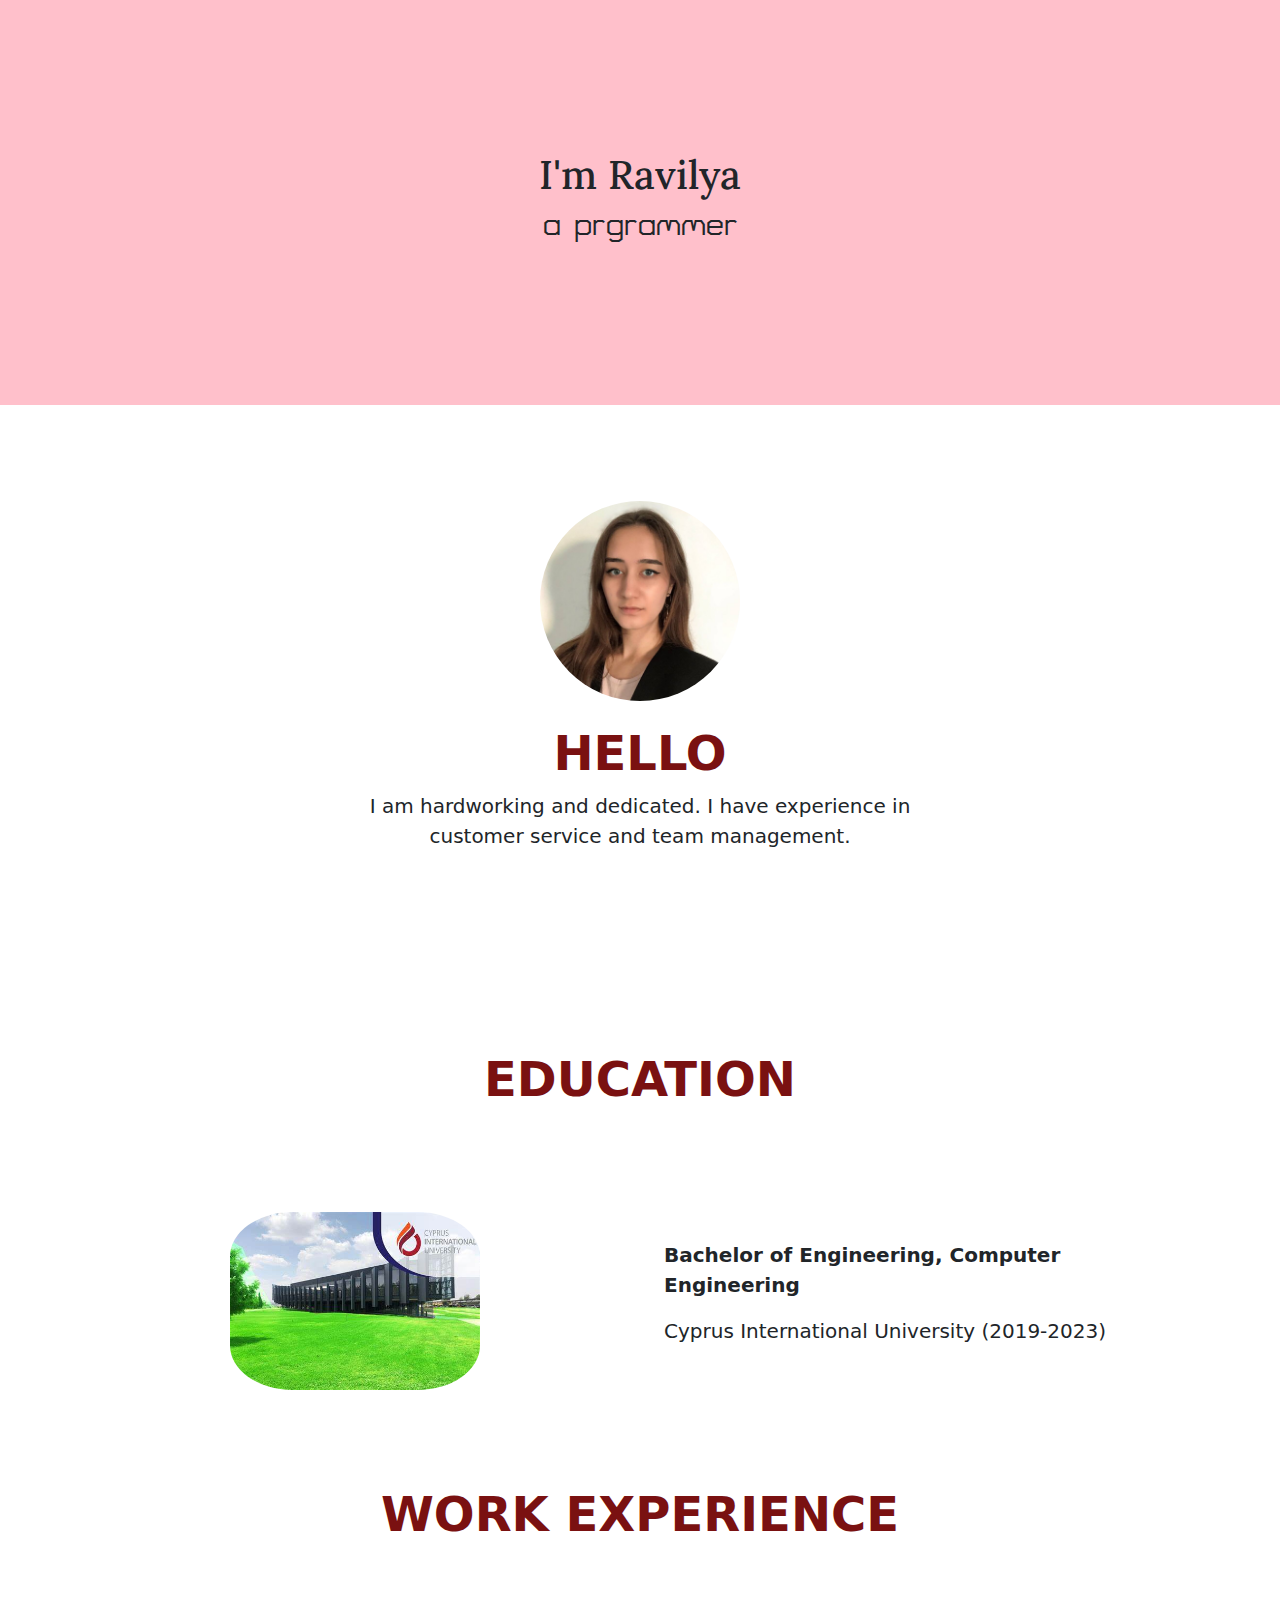
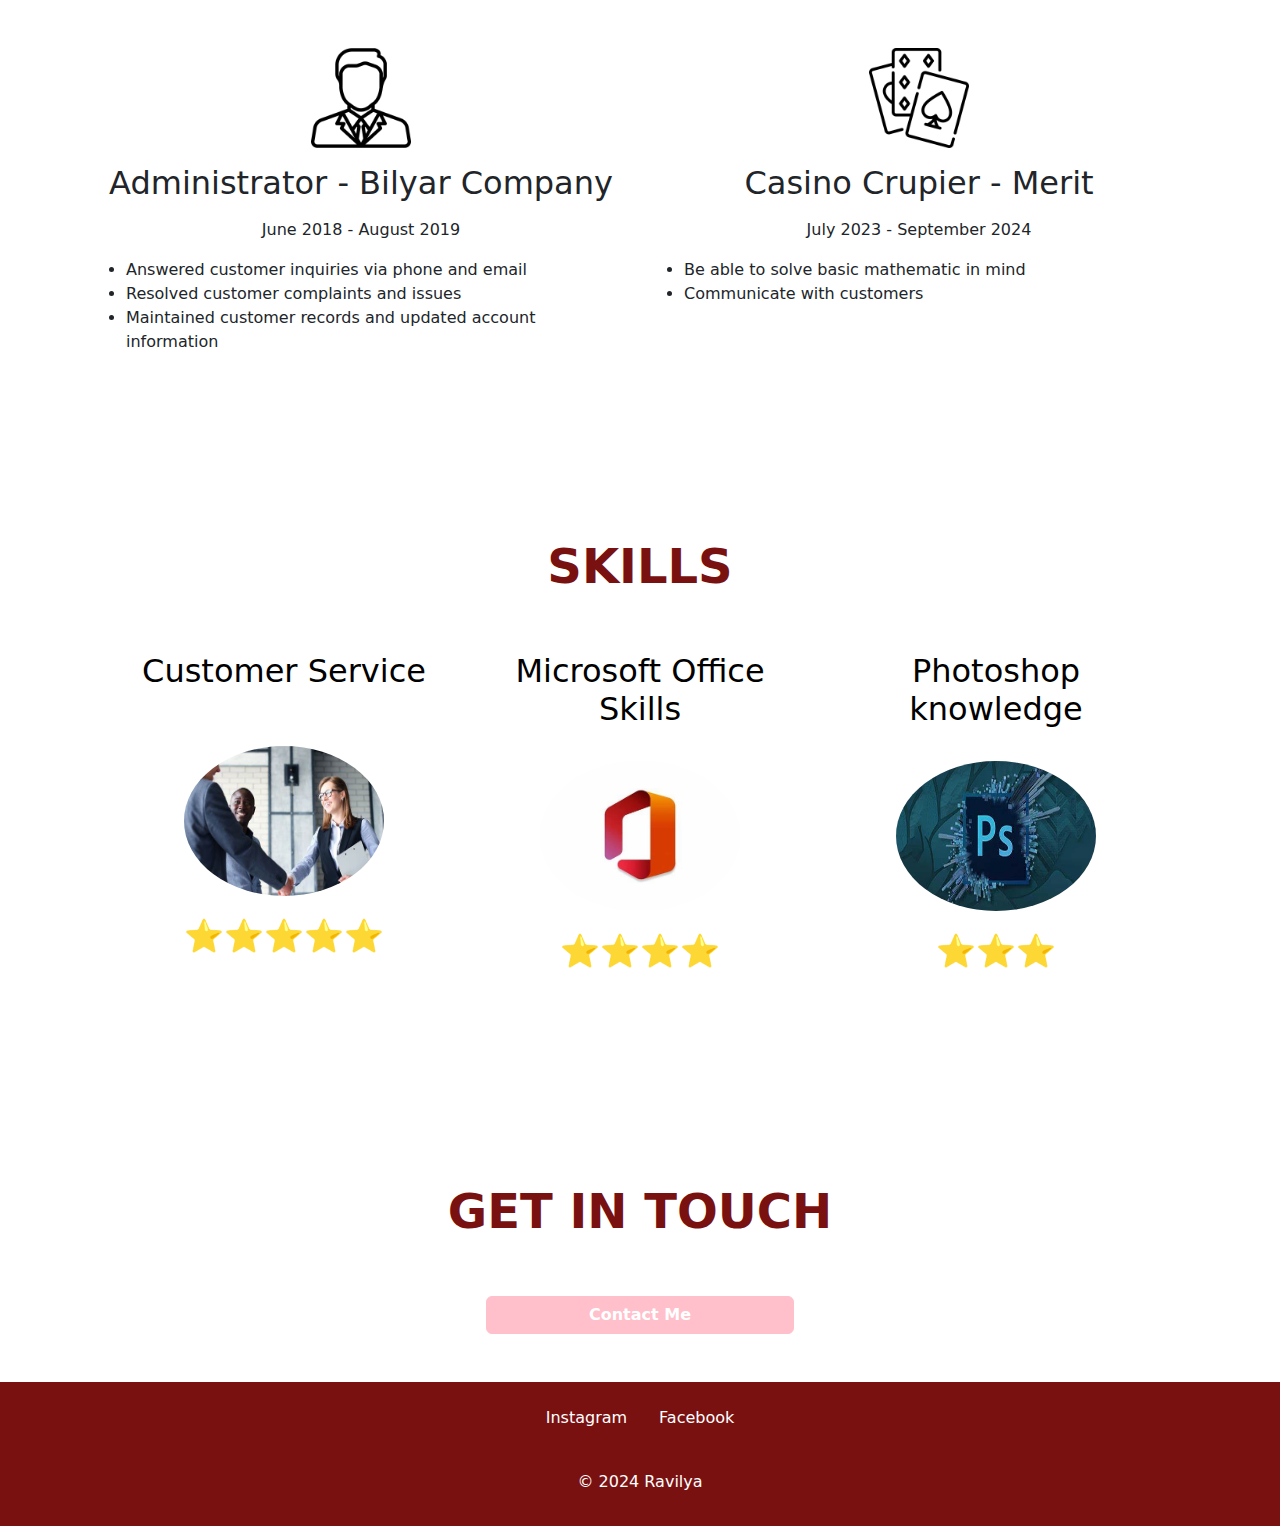
<file: index.html>
<!DOCTYPE html>
<html lang="en">
<head>
    <meta charset="UTF-8">
    <meta name="viewport" content="width=device-width, initial-scale=1.0">
    <title>Capstone2</title>
    <link rel="stylesheet" href="style.css">
    <link href="https://cdn.jsdelivr.net/npm/bootstrap@5.3.3/dist/css/bootstrap.min.css" rel="stylesheet" integrity="sha384-QWTKZyjpPEjISv5WaRU9OFeRpok6YctnYmDr5pNlyT2bRjXh0JMhjY6hW+ALEwIH" crossorigin="anonymous">
    <link rel="preconnect" href="https://fonts.googleapis.com">
    <link rel="preconnect" href="https://fonts.gstatic.com" crossorigin>
    <link href="https://fonts.googleapis.com/css2?family=Lora:ital,wght@0,400..700;1,400..700&display=swap" rel="stylesheet">
    <link rel="preconnect" href="https://fonts.googleapis.com">
    <link rel="preconnect" href="https://fonts.gstatic.com" crossorigin>
    <link href="https://fonts.googleapis.com/css2?family=Lora:ital,wght@0,400..700;1,400..700&family=Turret+Road:wght@200;300;400;500;700;800&display=swap" rel="stylesheet">
</head>
<body>
    <section id="top">
        <div class="banner d-flex justify-content-center align-items-center">
            <div class="container text-center ">
                <h1 class="topname">I'm Ravilya</h1>
                
                <h2 class="topunder">a prgrammer</h2>
            </div>
        </div>
     
    </section>
    <section id="hello">
        <div class="px-4 py-5 my-5 text-center">
            <img class="d-block mx-auto mb-4 myface" src="assets/avatar.jpg" alt="my face" width="200" height="200">
            <h1 class="display-5 fw-bold  zag-color">HELLO</h1>
            <div class="col-lg-6 mx-auto">
              <p class="lead mb-4">I am hardworking and dedicated.
                I have experience in customer service and team management.</p>
              
            </div>
          </div>
    </section>
    <section id="education">
        <div class="container col-xxl-8 px-4 py-3">
            <div class="row flex-lg-row align-items-center g-5 py-3">
                <div class="px-4 py-5  text-center">
                    <h1 class="display-5 fw-bold zag-color">EDUCATION</h1>
                </div>
              <div class="col-10 col-sm-8 col-lg-6">
                <img src="assets/university.jpeg" class="d-block mx-lg-auto img-fluid uni" alt="university" width="700" height="500" loading="lazy">
              </div>
              <div class="col-lg-6">
                <p class="lead fw-bold">Bachelor of Engineering, Computer Engineering </p>
                <p class="lead">Cyprus International University (2019-2023)
                </p>
              
              </div>
            </div>
          </div>
    </section>
    <section id="workexp">
        <div class="container col-xxl-8 px-4 py-3">
            <div class="px-4 py-5  text-center">
                <h1 class="display-5 fw-bold zag-color">WORK EXPERIENCE</h1>
            </div>
            <div class="row g-4 py-5 row-cols-1 row-cols-lg-2">
                <div class="feature col ">
                  <div class="feature-icon d-flex align-items-center justify-content-center   fs-2 mb-3">
                    <img src="assets/manager.png " width="100px" height="100px"/>
                  </div>
                  <h3 class="fs-2 text-center mb-3">Administrator - Bilyar Company</h3>
                  <p class="text-center mb-3">June 2018 - August 2019
                </p>
                <ul class="mb-4" >
                    <li>Answered customer inquiries via phone and email</li>
                    <li>Resolved customer complaints and issues</li>
                    <li>Maintained customer records and updated account information</li>
                </ul>
                  
                </div>
                <div class="feature col">
                  <div class="feature-icon d-flex align-items-center justify-content-center  fs-2 mb-3">
                    <img src="assets/cards.png " width="100px" height="100px"/>
                  </div>
                  <h3 class="fs-2 text-center mb-3">Casino Crupier - Merit </h3>
                  <p class="text-center mb-3">July 2023 - September 2024</p>
                  <ul class="mb-4">
                    <li>Be able to solve basic mathematic in mind</li>
                    <li>Communicate with customers</li>
                   
                </ul>
                </div>
                
              </div>
        </div>

    </section>
    <section id="skills">
        <div class="container px-4 py-5" id="custom-cards">
            <div class="px-4 py-5  text-center">
                <h1 class="display-5 fw-bold zag-color">SKILLS</h1>
                
                <div class="row g-4 py-5 row-cols-1 row-cols-lg-3">
                    <div class="feature col">
                      
                      <h4 class="fs-2 text-body-emphasis">Customer Service</h4>
                      <br>
                      <div class="feature-icon d-inline-flex flex-column align-items-center justify-content-center  fs-2 mt-4">
                        <img class="skillsicon" src="assets/customer.jpeg" width="200px" height="150px">
                        <p class="text-center mt-3">⭐️⭐️⭐️⭐️⭐️</p>
                      </div>
                    </div>
                    <div class="feature col">
                        <h4 class="fs-2 text-body-emphasis">Microsoft Office Skills</h4>
                        <div class="feature-icon d-inline-flex flex-column  align-items-center justify-content-center  fs-2 mt-4">
                            <img class="skillsicon office" src="assets/office.jpeg" width="200px" height="150px">
                            <p class="text-center mt-3">⭐️⭐️⭐️⭐️</p>
                        </div> 
                    
                    </div>
                    <div class="feature col">
                        <h4 class="fs-2 text-body-emphasis">Photoshop knowledge</h4>
                        <div class="feature-icon d-inline-flex flex-column align-items-center justify-content-center  fs-2 mt-4">
                            <img class="skillsicon"  src="assets/photoshop.jpeg" width="200px" height="150px">
                            <p class="text-center mt-3">⭐️⭐️⭐️</p>
                        </div>
                    </div>
                  </div>
          </div>
        </div>
    </section>
    <section id="contact">
         <div class="px-4 py-5  text-center">
                <h1 class="display-5 fw-bold zag-color">GET IN TOUCH</h1>
                <button type="button" class="btn btn-info mt-5 custom-pink-btn fw-bold w-25"><a class="nav-link" href="about/contact.html">Contact Me</a></button>

        </div>

    </section>
    
    <section id="footer">
        <footer class="py-3 mt-10">
            <ul class="nav justify-content-center  pb-3 mb-3">
              <li ><a class="nav-link" href="#">Instagram</a></li>
              <li ><a class="nav-link" href="#">Facebook</a></li>
             
            </ul>
            <p class="text-center  nav-link">© 2024 Ravilya</p>
          </footer>
    </section>
</body>
</html>
</file>
<file: style.css>
.banner{
    height: 45vh;
    width: 100%;
    background-color: pink;
}
.myface{
    border-radius: 50%;
}
.uni{
    width:250px;
    height: 200px;
    border-radius: 25%;
}
.skillsicon{
    border-radius: 50%;
}
.custom-pink-btn {
    background-color: pink !important;
    border-color: pink !important;
}

.custom-pink-btn:hover {
    background-color: #ff69b4 !important; /* Optional hover effect */
    border-color: #ff69b4 !important;
}
#footer{
    background-color: #7a1111;
}
.nav-link{
    color: white!important;
}
.topname{
    font-family: Lora;
}
.topunder{
    font-family: Turret Road;
}
.zag-color{
    color: #7a1111;
}
</file>
